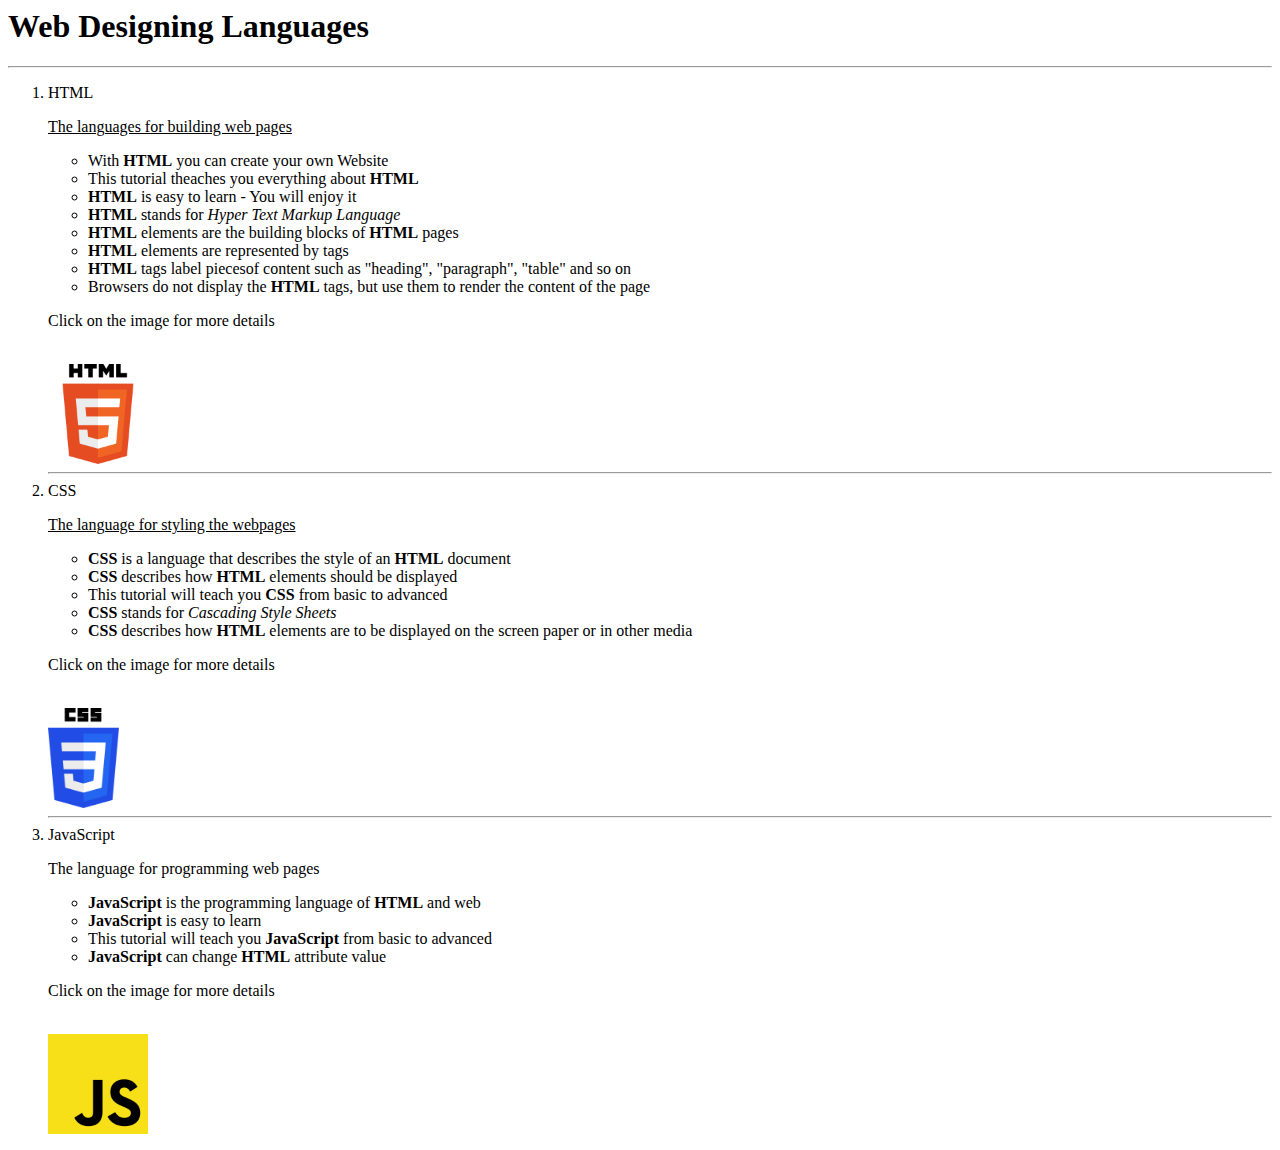
<file: assignment1.html>
<html>
    <head></head>
    
    <body>
        <h1>Web Designing Languages</h1>
        <hr>
        <ol>
            <li>HTML</li>
            <p><u>The languages for building web pages</u></p>
            <ul>
                <li>With <b>HTML</b> you can create your own Website</li>
                <li>This tutorial theaches you everything about <b>HTML</b></li>
                <li><b>HTML</b> is easy to learn - You will enjoy it</li>
                <li><b>HTML</b> stands for <i>Hyper Text Markup Language</i></li>
                <li><b>HTML</b> elements are the building blocks of <b>HTML</b> pages</li>
                <li><b>HTML</b> elements are represented by tags</li>
                <li><b>HTML</b> tags label piecesof content such as "heading", "paragraph", "table" and so on</li>
                <li>Browsers do not display the <b>HTML</b> tags, but use them to render the content of the page</li>
            </ul>
            <p>Click on the image for more details</p>
            <br>
            <a href="https://en.wikipedia.org/wiki/HTML5"><img src="HTML5.png" height="100px"></a>
            <hr>
            <li>CSS</li>
            <p><u>The language for styling the webpages</u></p>
            <ul>
                <li><b>CSS</b> is a language that describes the style of an <b>HTML</b> document</li>
                <li><b>CSS</b> describes how <b>HTML</b> elements should be displayed</li>
                <li>This tutorial will teach you <b>CSS</b> from basic to advanced</li>
                <li><b>CSS</b> stands for <i>Cascading Style Sheets</i></li>
                <li><b>CSS</b> describes how <b>HTML</b> elements are to be displayed on the screen paper or in other media</li>
            </ul>
            <p>Click on the image for more details</p>
            <br>
            <a href="https://en.wikipedia.org/wiki/CSS"><img src="css.png" height="100px"></a>
            <hr>
            <li>JavaScript</li>
            <p>The language for programming web pages</p>
            <ul>
                <li><b>JavaScript</b> is the programming language of <b>HTML</b> and web</li>
                <li><b>JavaScript</b> is easy to learn</li>
                <li>This tutorial will teach you <b>JavaScript</b> from basic to advanced</li>
                <li><b>JavaScript</b> can change <b>HTML</b> attribute value</li>
            </ul><p>Click on the image for more details</p>
            <br>
            <a href="https://en.wikipedia.org/wiki/JavaScript"><img src="JS.png" height="100px"></a>
        </ol>
    </body>
</html>
</file>
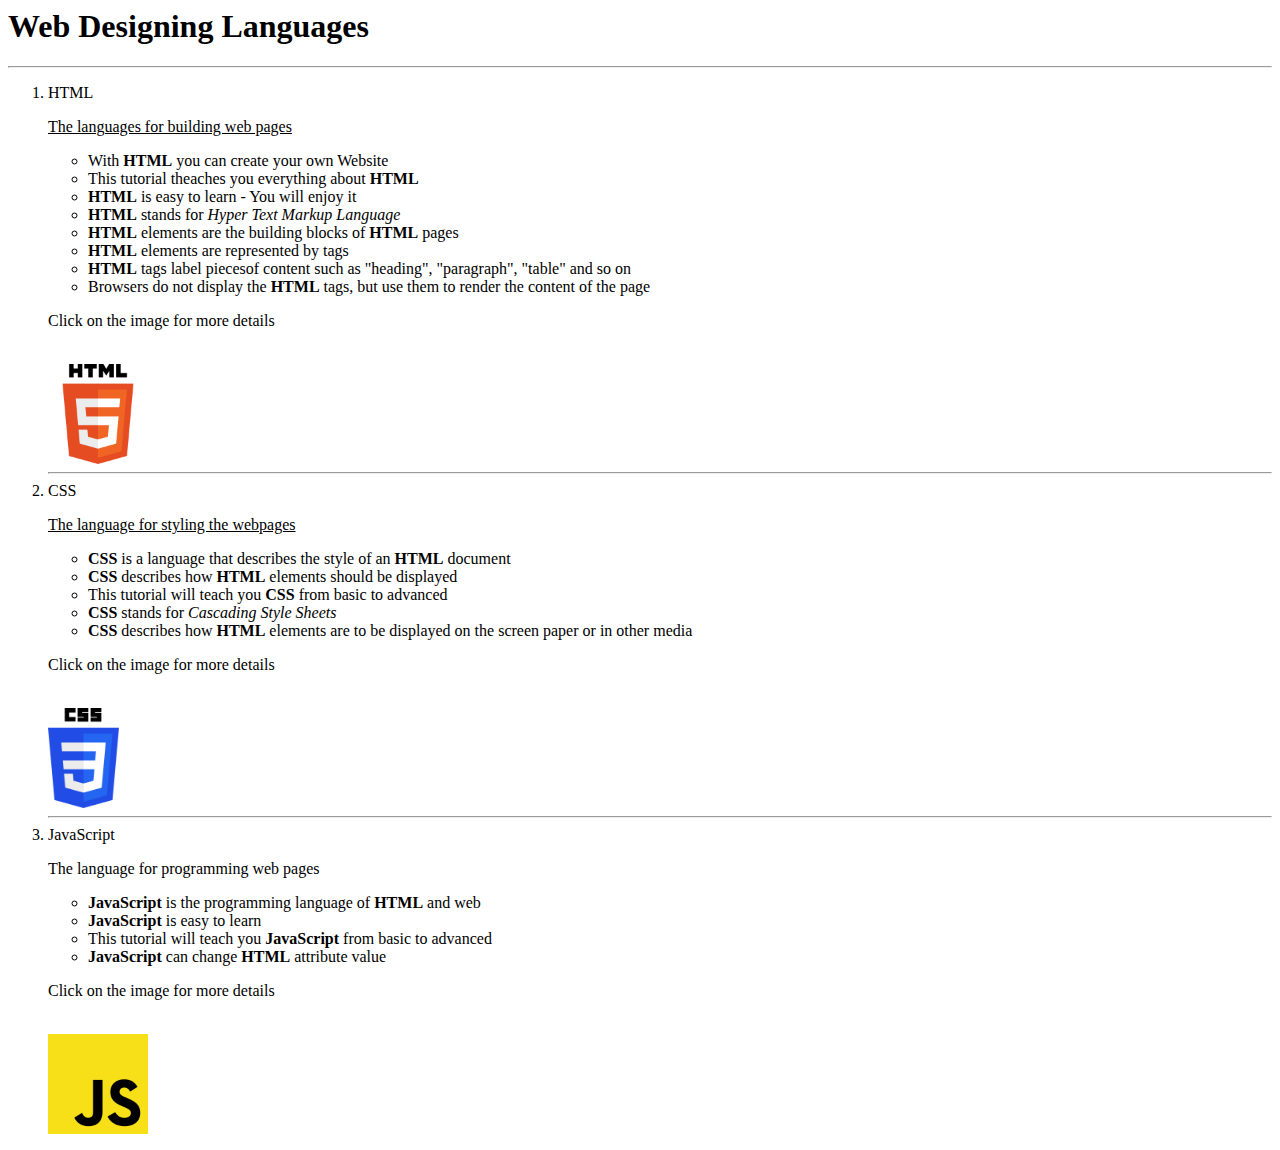
<file: Session1/assignment1.html>
<html>
    <head></head>
    
    <body>
        <h1>Web Designing Languages</h1>
        <hr>
        <ol>
            <li>HTML</li>
            <p><u>The languages for building web pages</u></p>
            <ul>
                <li>With <b>HTML</b> you can create your own Website</li>
                <li>This tutorial theaches you everything about <b>HTML</b></li>
                <li><b>HTML</b> is easy to learn - You will enjoy it</li>
                <li><b>HTML</b> stands for <i>Hyper Text Markup Language</i></li>
                <li><b>HTML</b> elements are the building blocks of <b>HTML</b> pages</li>
                <li><b>HTML</b> elements are represented by tags</li>
                <li><b>HTML</b> tags label piecesof content such as "heading", "paragraph", "table" and so on</li>
                <li>Browsers do not display the <b>HTML</b> tags, but use them to render the content of the page</li>
            </ul>
            <p>Click on the image for more details</p>
            <br>
            <a href="https://en.wikipedia.org/wiki/HTML5"><img src="images/HTML5.png" height="100px"></a>
            <hr>
            <li>CSS</li>
            <p><u>The language for styling the webpages</u></p>
            <ul>
                <li><b>CSS</b> is a language that describes the style of an <b>HTML</b> document</li>
                <li><b>CSS</b> describes how <b>HTML</b> elements should be displayed</li>
                <li>This tutorial will teach you <b>CSS</b> from basic to advanced</li>
                <li><b>CSS</b> stands for <i>Cascading Style Sheets</i></li>
                <li><b>CSS</b> describes how <b>HTML</b> elements are to be displayed on the screen paper or in other media</li>
            </ul>
            <p>Click on the image for more details</p>
            <br>
            <a href="https://en.wikipedia.org/wiki/CSS"><img src="images/css.png" height="100px"></a>
            <hr>
            <li>JavaScript</li>
            <p>The language for programming web pages</p>
            <ul>
                <li><b>JavaScript</b> is the programming language of <b>HTML</b> and web</li>
                <li><b>JavaScript</b> is easy to learn</li>
                <li>This tutorial will teach you <b>JavaScript</b> from basic to advanced</li>
                <li><b>JavaScript</b> can change <b>HTML</b> attribute value</li>
            </ul><p>Click on the image for more details</p>
            <br>
            <a href="https://en.wikipedia.org/wiki/JavaScript"><img src="images/JS.png" height="100px"></a>
        </ol>
    </body>
</html>
</file>
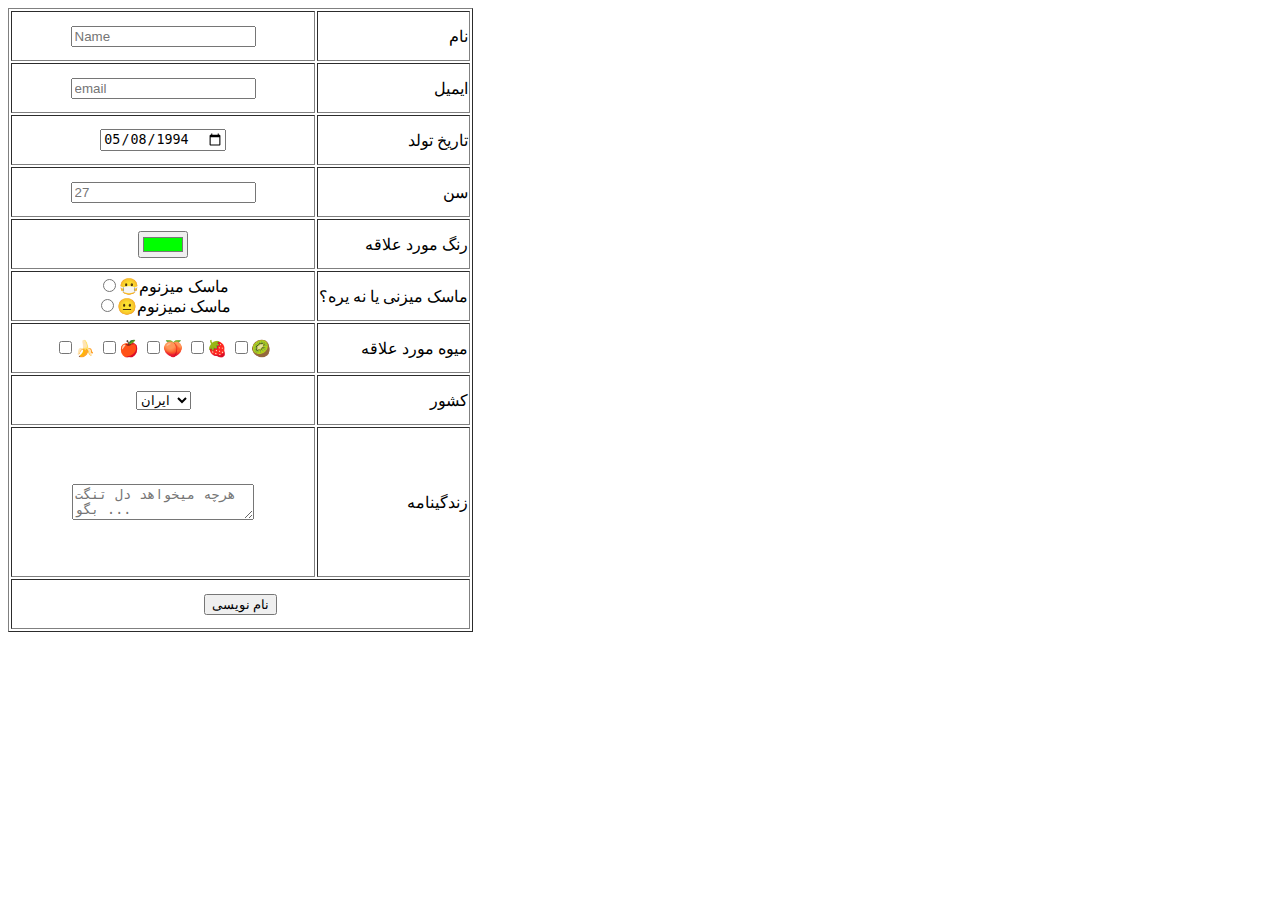
<file: Session2/assignment2.html>
<html>
    <head></head>
    <body>
        <form>
            <table border="1px">
                <tr >
                    <td width="300" align="center"><input type="text" placeholder="Name"></td>
                    <td height="50" align="right">نام</td>
                </tr>
                
                <tr>
                    <td align="center"><input type="email" placeholder="email"></td>
                    <td height="50" align="right">ایمیل</td>
                </tr>
                
                <tr>
                    <td align="center"><input type="date" value="1994-05-08"></td>
                    <td height="50" align="right">تاریخ تولد</td>
                </tr>
                
                <tr>
                    <td align="center"><input type="text" placeholder="27"></td>
                    <td height="50" align="right">سن</td>
                </tr>
                
                <tr>
                    <td align="center"><input type="color" value="#00ff00"></td>
                    <td height="50" align="right">رنگ مورد علاقه</td>
                </tr>
                
                <tr>
                    <td align="center">
                        <input type="radio" name="mask">&#128567ماسک میزنوم
                        <br>
                        <input type="radio" name="mask">&#128528ماسک نمیزنوم
                    </td>
                    <td height="50" align="right">ماسک میزنی یا نه یره؟</td>
                </tr>

                
                <tr>
                    <td align="center">
                        <input type="checkbox">&#127820
                        <input type="checkbox">&#127822
                        <input type="checkbox">&#127825
                        <input type="checkbox">&#127827
                        <input type="checkbox">&#129373
                    </td>
                    <td height="50" align="right">میوه مورد علاقه</td>
                </tr>
                
                <tr>
                    <td align="center">
                        <select name="Contry">
                            <option value="Iran">ایران</option>
                            <option value="USA">آمریکا</option>
                        </select>
                    </td>
                    <td height="50" align="right">کشور</td>
                </tr>

                <tr>
                    <td align="center"><textarea placeholder="هرچه میخواهد دل تنگت بگو ..."></textarea></td>
                    <td height="150" align="right">زندگینامه</td>
                </tr>

                <tr>
                    <td height="50" align="center" colspan="2"><input type="submit" value="نام نویسی"></td>
                </tr>
            </table>
        </form>
    </body>
</html>
</file>
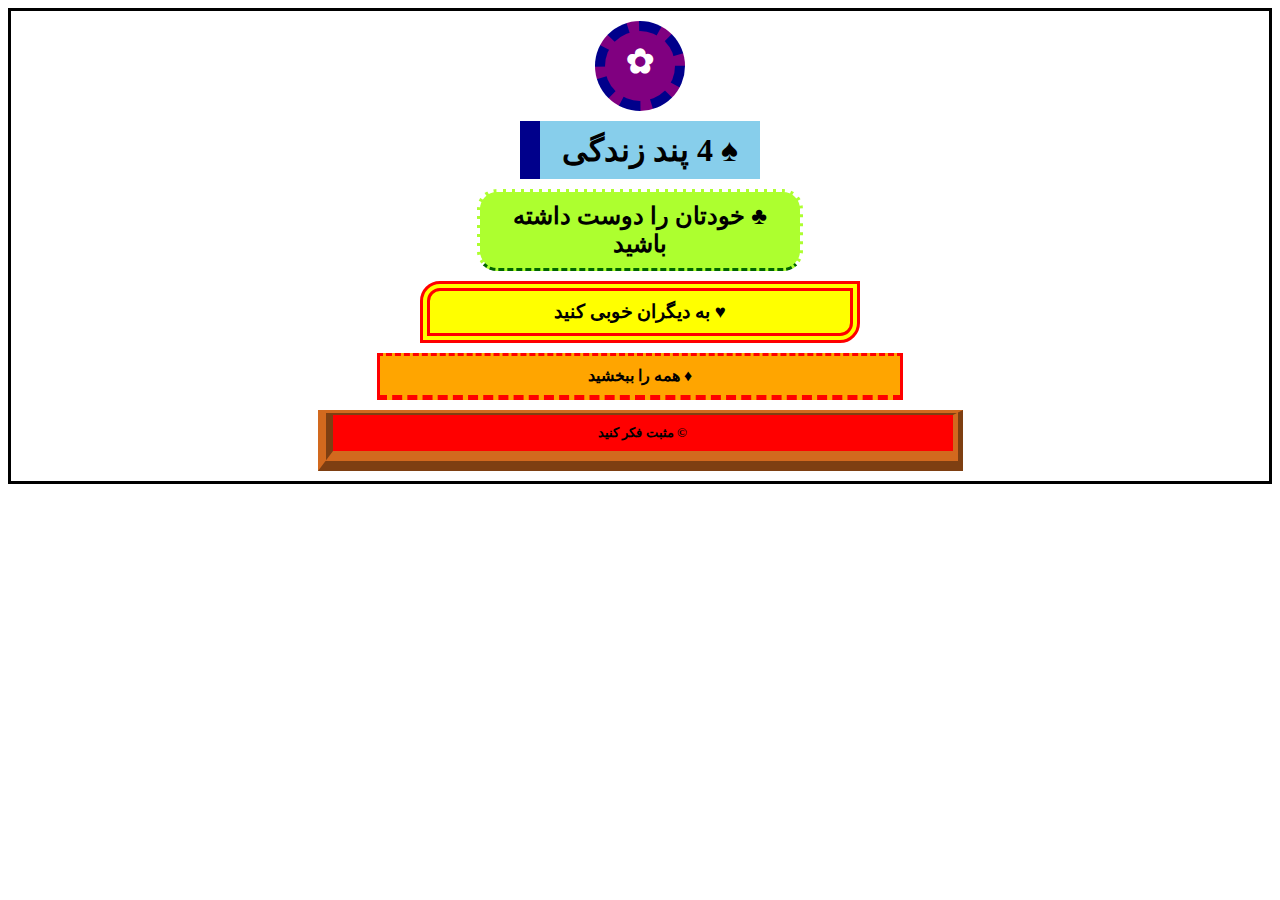
<file: Session4/assignment4.html>
<html>
    <head>
        <style>
            div{
                border: solid;
                text-align: center;
                direction: rtl;
                align-items: center;
                justify-content: center;
            }


            h1{
                width: 200px;
                border-left-color: darkblue;
                border-left-style: solid;
                border-left-width: 20px;
                padding-left: 10px;
                padding-top: 10px;
                padding-bottom: 10px;
                padding-right: 10px;
                background-color: skyblue;
                margin: auto;
                margin-top: 10px;
                text-align: center;
            }
            
            h2{
                width: 300px;
                border-radius: 20px;
                border-style: dashed;
                border-left-color: white;
                border-right-color: white;
                border-top-color: white;
                border-bottom-color: darkgreen;
                padding-left: 10px;
                padding-top: 10px;
                padding-bottom: 10px;
                padding-right: 10px;
                background-color: greenyellow;
                margin: auto;
                margin-top: 10px;
                text-align: center;
                direction: rtl;
            }

            h3{
                width: 400px;
                border-style: double;
                border-width: 10px;
                border-top-left-radius: 20px;
                border-bottom-right-radius: 20px;
                border-color: red;
                padding-left: 10px;
                padding-top: 10px;
                padding-bottom: 10px;
                padding-right: 10px;
                background-color: yellow;
                margin: auto;
                margin-top: 10px;
                text-align: center;
                direction: rtl;
            }

            h4{
                width: 500px;
                border-color: red;
                border-top-style: dashed;
                border-bottom-style: dashed;
                border-right-style: solid;
                border-left-style: solid;
                border-bottom-width: 5px;
                padding-left: 10px;
                padding-top: 10px;
                padding-bottom: 10px;
                padding-right: 10px;
                background-color: orange;
                margin: auto;
                margin-top: 10px;
                text-align: center;
                direction: rtl;
            }

            h5{
                width: 600px;
                border-color:chocolate;
                border-top-width: 5px;
                border-right-width: 10px;
                border-left-width: 15px;
                border-bottom-width: 20px;
                border-style: ridge;
                padding-left: 10px;
                padding-top: 10px;
                padding-bottom: 10px;
                padding-right: 10px;
                background-color: red;
                text-align: center;
                direction: rtl;
                margin: auto;
                margin-top: 10px;
                margin-bottom: 10px;
            }

            h6{
                text-align: center;
                border-style: dashed;
                color: white;
                border-color:darkblue;
                height: 50px;
                width: 50px;
                background-color:purple;
                border-radius: 100%;
                margin: auto;
                margin-top: 10px;
                font-size: 34px;
                padding:10px;
                border-width: 10px;
            }

        </style>
    </head>
    <body>
        <div>
            <h6>&#10047;</h6>
            <h1>&#9824; 4 پند زندگی</h1>
            <h2>&#9827; خودتان را دوست داشته باشید</h2>
            <h3>&#9829; به دیگران خوبی کنید</h3>
            <h4>&#9830; همه را ببخشید</h4>
            <h5>&#169; مثبت فکر کنید</h5>
        </div>
    </body>
</html>
</file>
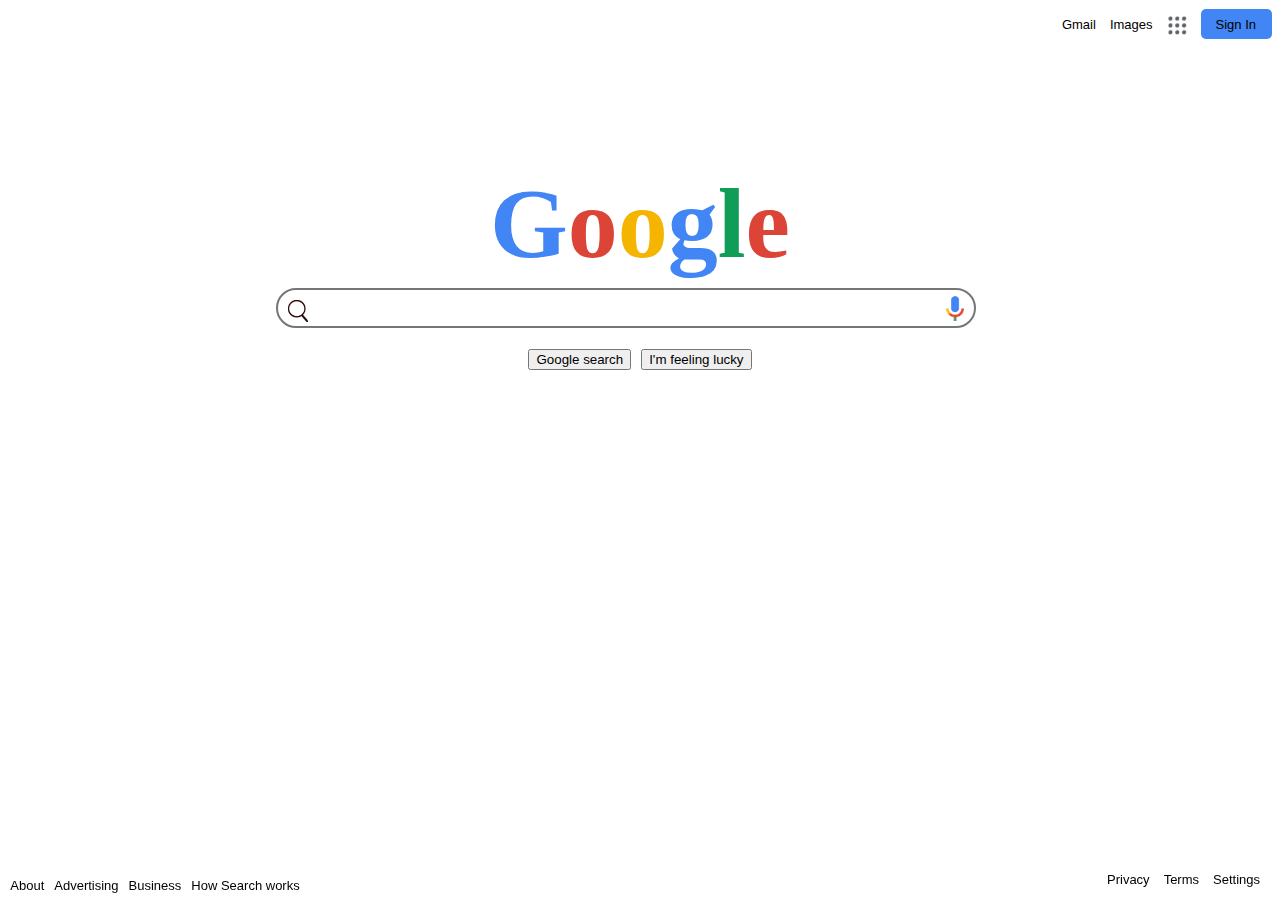
<file: Session5/assignment5_2.html>
<html>
    <head>
        <style>
            #center{
                /* border-style: solid; */
                display: flex;
                justify-content: center;
                align-items: center;
            }

            h1{
                /* border-style: solid; */
                font-size: 100;
                font-family: "Trirong", serif;
                position: relative;
                top: 60px;
            }

            #g1{
                /* left: 200; */
                color: #4285F4;
            }
            
            #o1{
                /* left: 320; */
                color: #DB4437;
            }
            
            #o2{
                /* left: 400; */
                color: #F4B400;
            }
            
            #g2{
                /* left: 480; */
                color: #4285F4;
            }
            
            #l{
                /* left: 560; */
                color: #0F9D58;
            }
            
            #e{
                /* left: 605; */
                color: #DB4437;
            }

            form{
                /* border-style: solid; */
                display: flex;
                justify-content: center;
                align-items: center;
                height: 100%;
            }

            input{
                border-style: solid;
                border-radius: 50px;
                height: 40px;
                width: 700px;
                padding-left: 40px;
                padding-right: 40px;
                background-color: white;

                background-image:url("Images/search.png");
                background-position: 10px 10px;
                background-repeat: no-repeat;
                padding-left: 40px;
                background-size: 20px;
            }

            #search{
                width: 20px;
                position: relative;
                left: 30px;
                top: -6px;
            }

            #top{
                text-align: right;
                position: relative;
                /* background-color: red; */
            }

            a{
                margin-right: 10px;
                font-size: 13px;
                font-family: Arial, sans-serif;
                color: black;
                text-decoration: none;
            }

            a:hover{
                text-decoration: underline;
            }

            #dots{
                width: 20px;
                position: relative;
                top: 7px;
            }

            #sign{
                font-family: "Trirong", serif;
                background-color: #4285F4;
                border-style: none;
                border-radius: 5px;
                padding-left: 15px;
                height: 30px;
            }

            #lucky{
                margin-left: 10;
            }

            #buttons{
                height: 30;
                /* border-style: solid; */
            }

            #bottom_div{
                position: fixed;
                left: 0;
                bottom: 0;
                width: 100%;
                /* border-style: solid; */
                display: flex;
                justify-content: space-between;
            }

            #b_left{
                /* border-style: solid; */
                text-align: left;
                height: 30px;
                width: 300px;
                margin-left: 10px;
            }

            #b_right{
                /* border-style: solid; */
                text-align: right;
                height: 30px;
                width: 300px;
                margin-right: 10px;
            }

            #mic{
                height: 25px;
                position: relative;
                top: -8px;
                left: -30px;
            }

        </style>
    </head>
    <body>
        <div id="top">
            <a href="https://mail.google.com/mail/&ogbl">Gmail</a>
            <a href="https://www.google.com/imghp?hl=en&ogbl">Images</a>
            <a href="https://www.google.fr/intl/en/about/products"><img src="Images/dots.png" id="dots"></a>
            <button id="sign"><a href="https://accounts.google.com/ServiceLogin?hl=en&passive=true&continue=https://www.google.com/&ec=GAZAmgQ">Sign In</a></button>
        </div>
        <div id="center">
            <h1 id="g1">G</h1>
            <h1 id="o1">o</h1>
            <h1 id="o2">o</h1>
            <h1 id="g2">g</h1>
            <h1 id="l">l</h1>
            <h1 id="e">e</h1>
        </div>
        <div id="center">
            <!-- <img src="Images/search.png" id="search"> -->
            <form>
                <input type="text">
            </form>
            <a href="voice_search.html"><img src="Images/microphone.png" id="mic"></a>
        </div>
        <div id="buttons">
            <form>
                <button id="google_s">Google search</button>
                <button id="lucky">I'm feeling lucky</button>
            </form>
        </div>

        <div id="bottom_div">
            <div id="b_left">
                <form>
                    <a href="https://about.google/?utm_source=google-FR&utm_medium=referral&utm_campaign=hp-footer&fg=1">About</a>
                    <a href="https://www.google.com/intl/en_fr/ads/?subid=ww-ww-et-g-awa-a-g_hpafoot1_1!o2&utm_source=google.com&utm_medium=referral&utm_campaign=google_hpafooter&fg=1">Advertising</a>
                    <a href="https://www.google.com/services/?subid=ww-ww-et-g-awa-a-g_hpbfoot1_1!o2&utm_source=google.com&utm_medium=referral&utm_campaign=google_hpbfooter&fg=1">Business</a>
                    <a href="https://google.com/search/howsearchworks/?fg=1">How Search works</a>
                </form>
            </div>
            <div id="b_right">
                <a href="https://policies.google.com/privacy?hl=en-FR&fg=1">Privacy</a>
                <a href="https://policies.google.com/terms?hl=en-FR&fg=1">Terms</a>
                <a href="https://policies.google.com/terms?hl=en-FR&fg=1">Settings</a>
            </div>
        </div>

    </body>
</html>
</file>
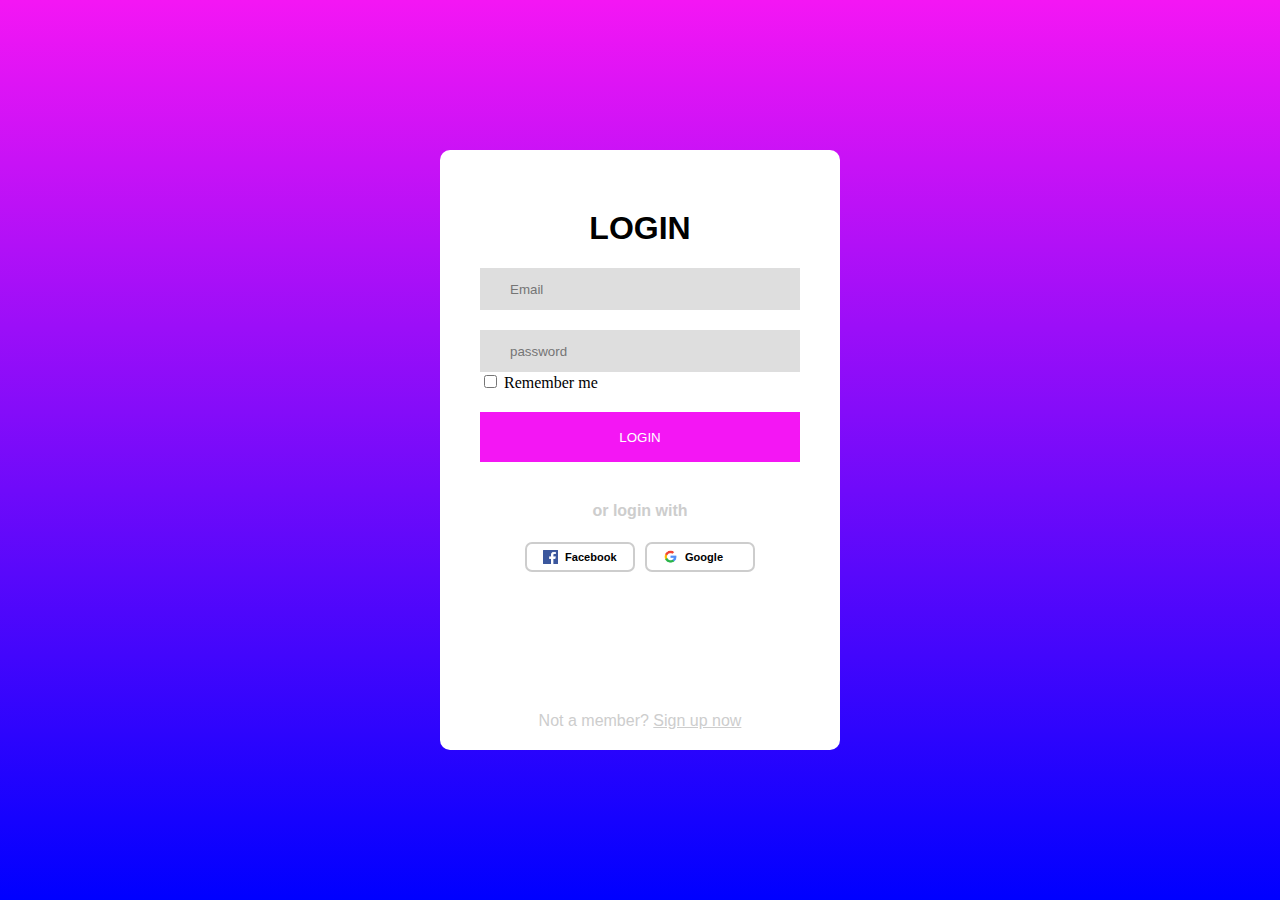
<file: Session5/assignment5_3.html>
<html>
    <head>
        <style>
            body{
                position: relative;
                background-image: linear-gradient(rgb(244, 22, 244), blue);
            }

            #center_form{
                position: absolute;
                top: 50%;
                left: 50%;
                transform: translate(-50%, -50%);
                width: 400px;
                height: 600px;
                background-color: white;
                border-radius: 10px;
            }

            h1{
                text-align: center;
                font-weight: bold;
                font-family: 'Gill Sans', 'Gill Sans MT', Calibri, 'Trebuchet MS', sans-serif;
                margin-top: 60px;
            }

            #in_email{
                background-color: rgb(222, 222, 222);
                border-style: none;
                padding-left: 30;
                width: 80%;
                height: 7%;
                margin-left: 10%;
                margin-right: 10%;
            }

            #in_pass{
                background-color: rgb(222, 222, 222);
                border-style: none;
                padding-left: 30;
                width: 80%;
                height: 7%;
                margin-left: 10%;
                margin-right: 10%;
            }

            div{
                /* border-style: solid; */
                text-align: center;
                margin-top: 20px;
                width: 100%;
            }

            #checkbox_div{
                margin-top: 0px;
                text-align: left;
                width: 80%;
                margin-left: 10%;
                margin-right: 10%;
                
            }

            input[type="checkbox"]{
                background-color: rgb(244, 22, 244);
                color: rgb(244, 22, 244);
            }

            #btn_login{
                background-color: rgb(244, 22, 244);
                border-style: none;
                width: 80%;
                height: 50;
                color: white;
                font-family: 'Gill Sans', 'Gill Sans MT', Calibri, 'Trebuchet MS', sans-serif;
            }

            h4{
                color: rgb(205, 205, 205);
                font-family: 'Gill Sans', 'Gill Sans MT', Calibri, 'Trebuchet MS', sans-serif;
            }

            #h4_login{
                margin-top: 40px;
            }

            #h4_signup{
                margin-top: 120px;
                font-weight:lighter
            }

            a{
                color: rgb(205, 205, 205);
                font-family: 'Gill Sans', 'Gill Sans MT', Calibri, 'Trebuchet MS', sans-serif;
            }

            #btn_account {
                border-style: solid;
                border-color: rgb(205, 205, 205);
                background-color: transparent;
                width: 110px;
                height: 30px;
                display: flex;
                align-items: center;
                border-radius: 7px;
            }

            #img_accounts{
                width: 15px;
                margin-top: 0px;
                margin-right: 7px;
                margin-left: 10;
            }

            h5{
                font-weight: bold;
            }

            h6{
                margin-left: 10;
            }

            #account_div {
                display: flex;
                flex-direction: row;
                justify-content: center;
            }

        </style>
    </head>
    <body>
        <form id="center_form">
            <h1>LOGIN</h1>
            <form>
                <div>
                    <input type="email" id="in_email" placeholder="Email">
                </div>
                <div>
                    <input type="password" id="in_pass" placeholder="password">
                </div>
                <div id="checkbox_div">
                    <input type="checkbox"> Remember me
                </div>
                <div>
                    <button id="btn_login">LOGIN</button>
                </div>
                <div>
                    <h4 id="h4_login">or login with</h4>
                </div>
                <div id="account_div">
                    <button id="btn_account"><img src="Images/facebook.png" id="img_accounts"> <h5>Facebook</h5></button>
                    <h6></h6>
                    <button id="btn_account"><img src="Images/google.png" id="img_accounts"> <h5>Google</h5></button>
                </div>
                <div id="bottom_div">
                    <h4 id="h4_signup">Not a member? <a href="signup.html">Sign up now</a></h4>
                </div>
            </form>
        </form>
    </body>
</html>
</file>
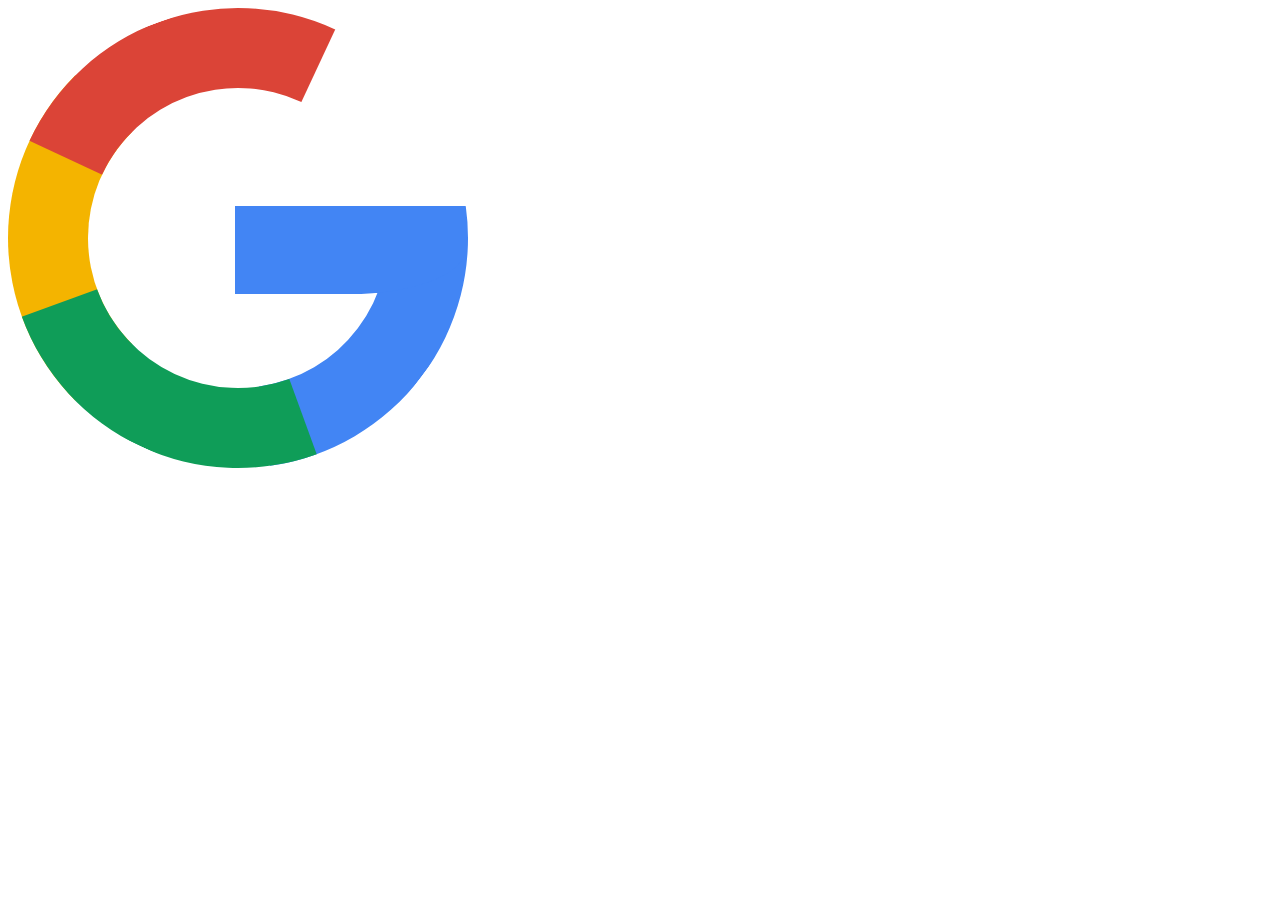
<file: Session5/assingment5_1.html>
<html>

<head>
    <style>
        div{
            width: 300px;
            height: 300px;
            position: absolute;
            border-style: solid;
            border-radius: 300px;
            border-right-color: transparent;
            border-bottom-color: transparent;
            border-left-color: transparent;
            border-width: 80px;
        }
 
        #yellow{
            border-top-color: #F4B400;
            transform: rotate(-90deg);
        }

        #blue{
            border-top-color: #4285F4;
            transform: rotate(127deg);
        }

        #red{
            border-top-color: #DB4437;
            transform: rotate(-20deg);
        }

        #green{
            border-top-color: #0F9D58;
            transform: rotate(-155deg);
        }

        h1{
            width: 230px;
            height: 88px;
            background-color: #4285F4;
            border-bottom-right-radius: 50%;
            position: absolute;
            left: 235px;
            top: 185px;
        } 
    </style>
</head>

<body>
    <div id="yellow"></div>
    <div id="blue"></div>
    <div id="red"></div>
    <div id="green"></div>
    <h1></h1>
</body>

</html>
</file>
